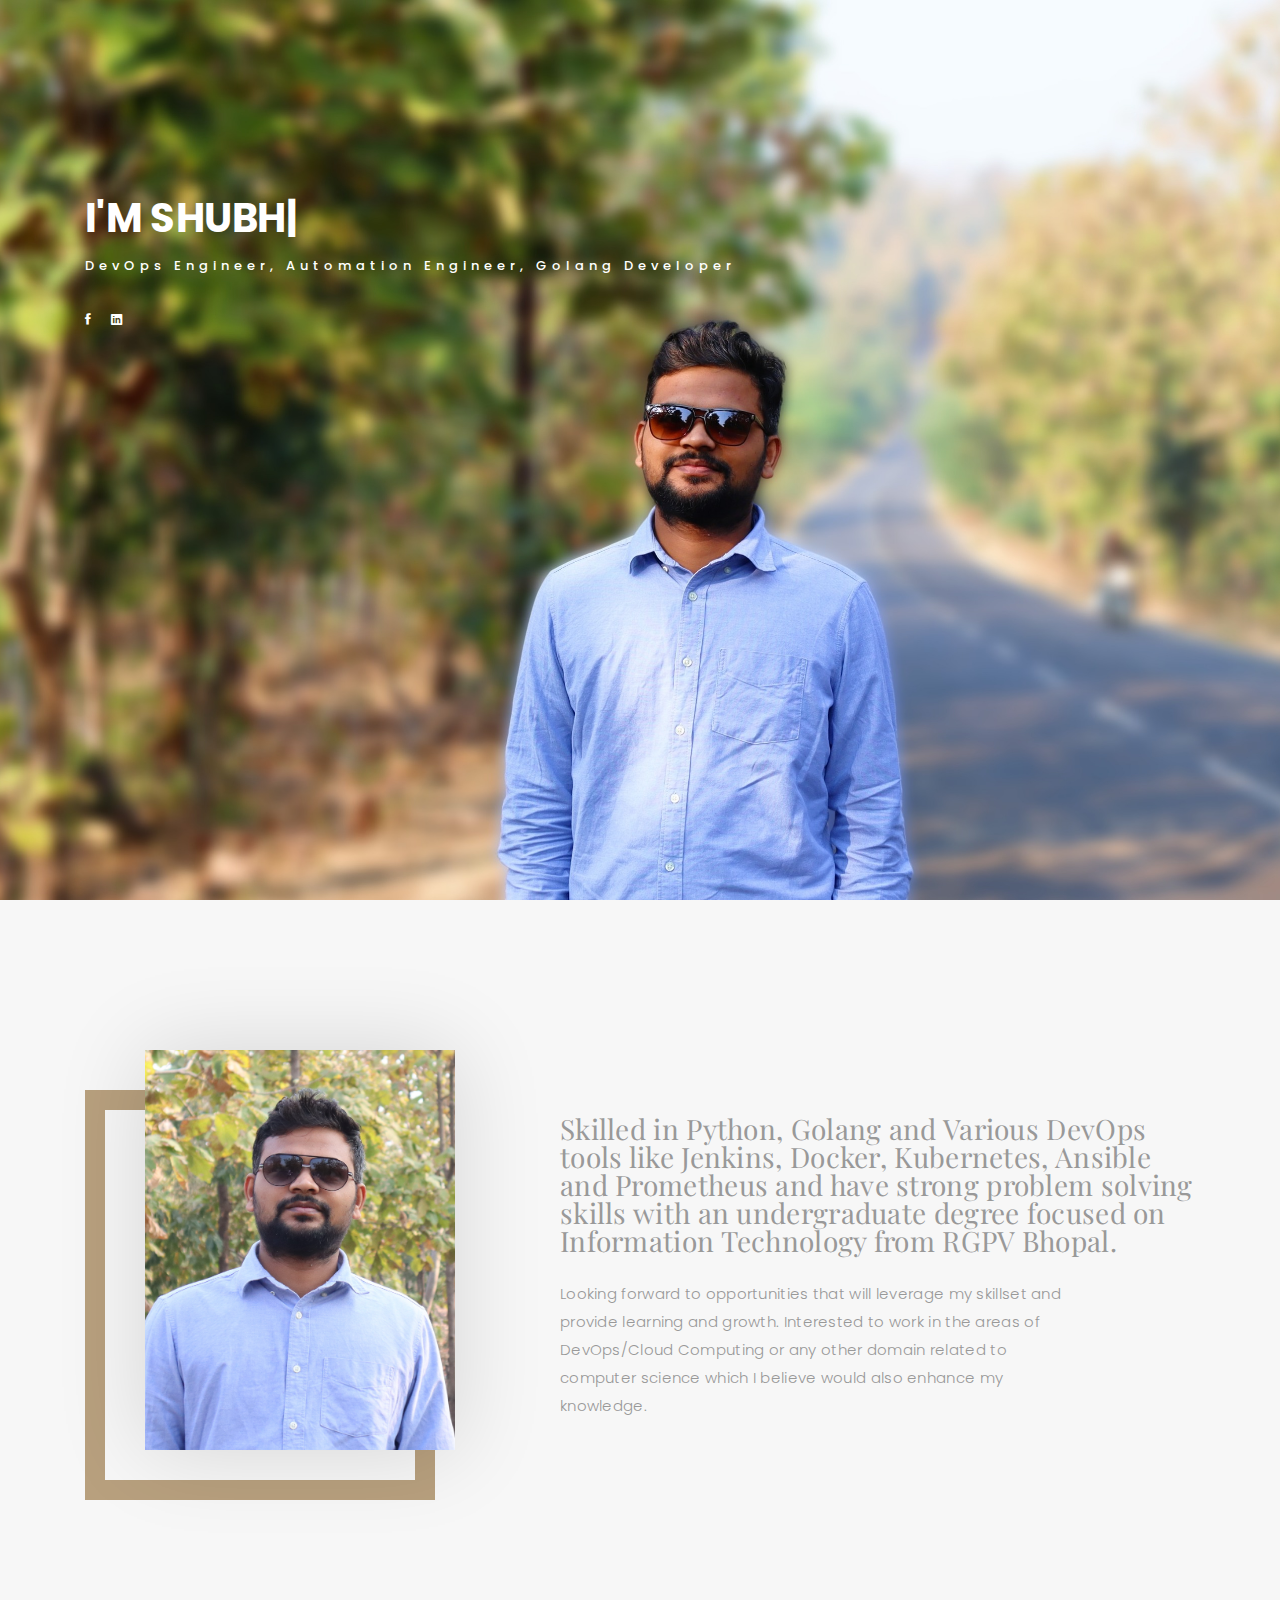
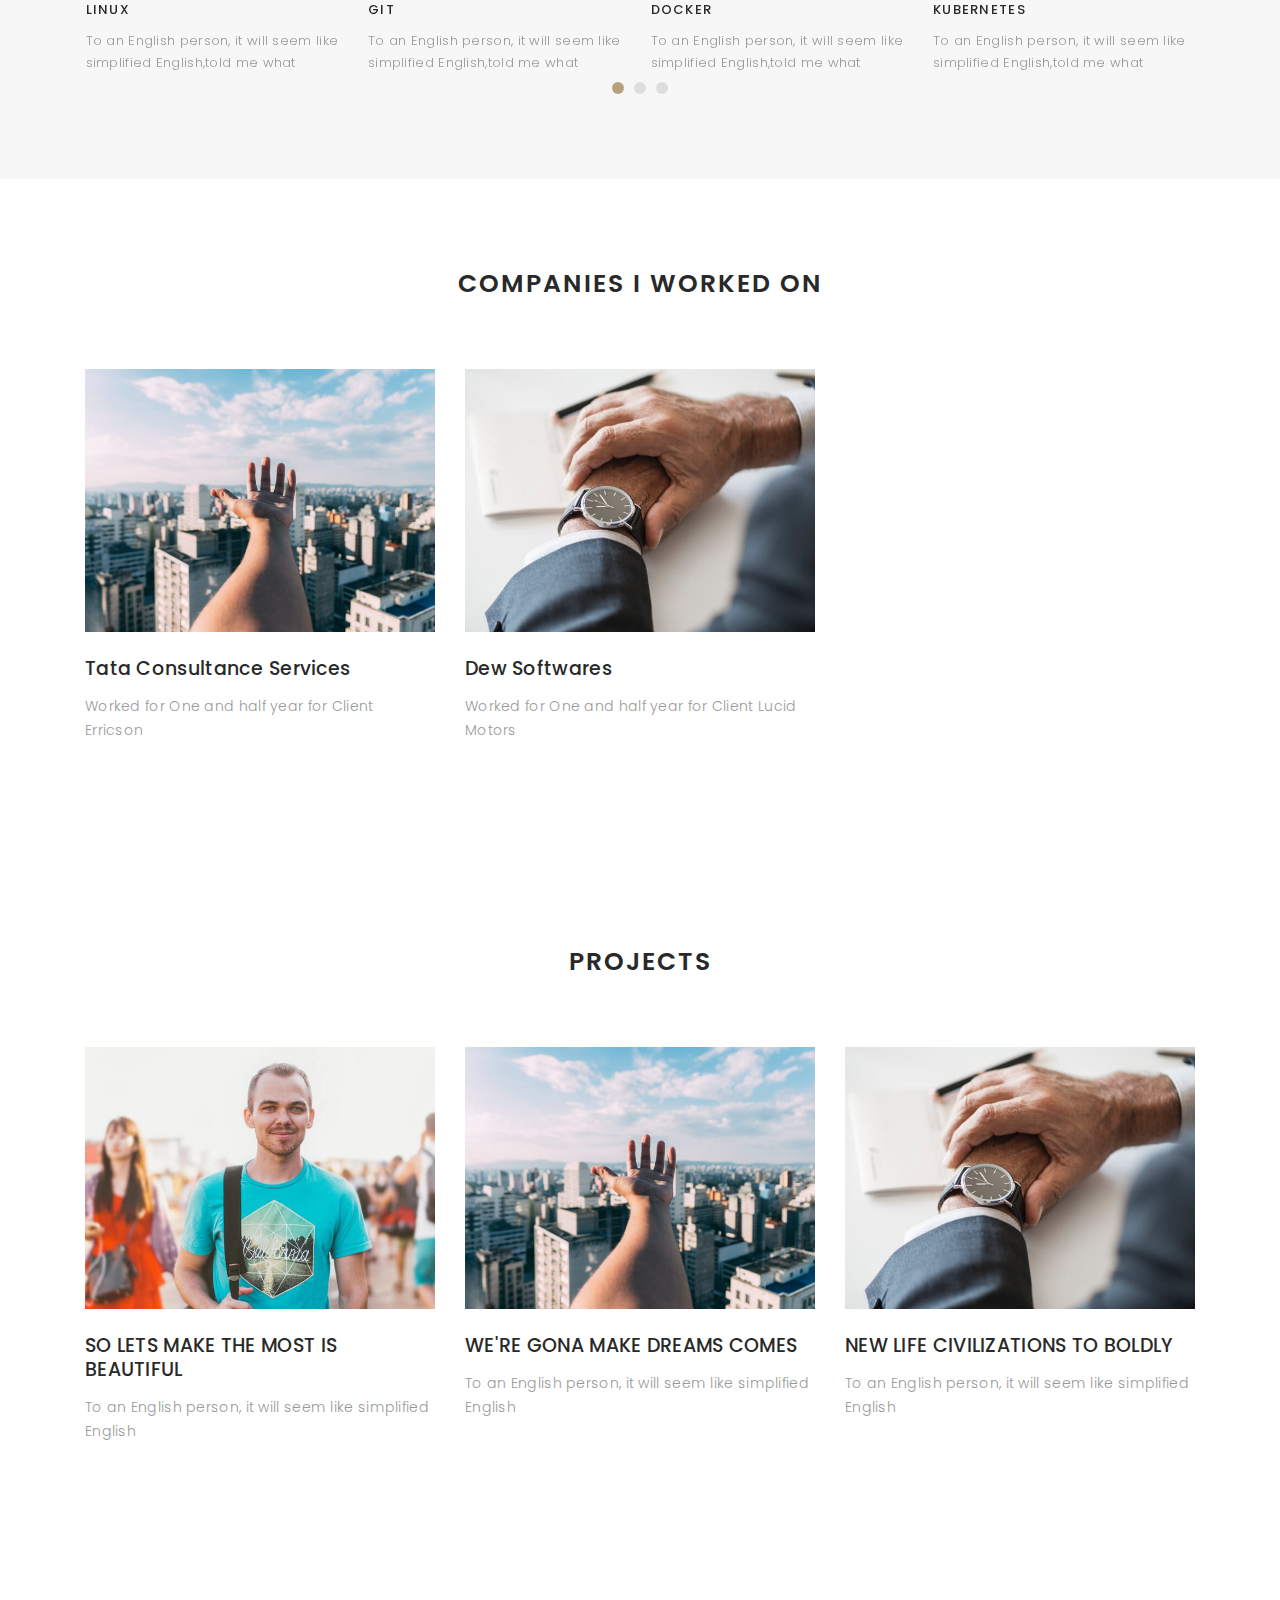
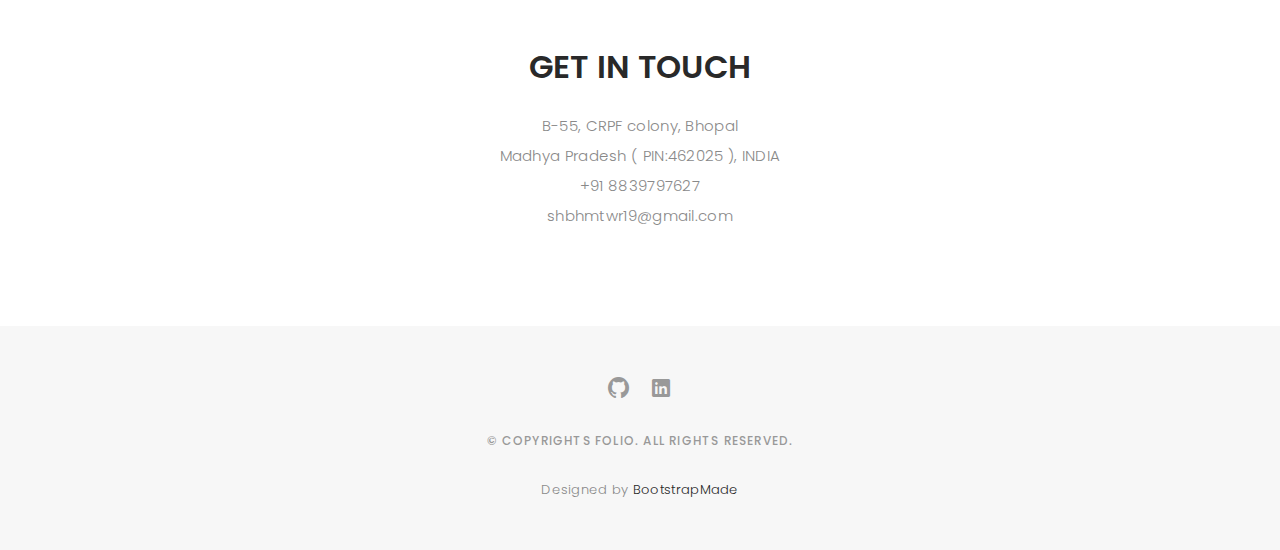
<file: index.html>
<!DOCTYPE html>
<html lang="en">

<head>
  <!-- meta -->
  <meta charset="utf-8">
  <meta content="width=device-width, initial-scale=1.0" name="viewport">

  <title>SHUBHAM KUMAR TIWARI</title>

  <!-- Google Fonts -->
  <link href="https://fonts.googleapis.com/css?family=Poppins:300,300i,400,400i,500,500i,600,600i,700,700i|Playfair+Display:400,400i,700,700i,900,900i" rel="stylesheet">

  <!-- Bootstrap CSS File -->
  <link href="lib/bootstrap/css/bootstrap.min.css" rel="stylesheet">

  <!-- Libraries CSS Files -->
  <link href="lib/ionicons/css/ionicons.min.css" rel="stylesheet">
  <link href="lib/owlcarousel/assets/owl.carousel.min.css" rel="stylesheet">
  <link href="lib/magnific-popup/magnific-popup.css" rel="stylesheet">
  <link href="lib/hover/hover.min.css" rel="stylesheet">

  <!-- Main Stylesheet File -->
  <link href="css/style.css" rel="stylesheet">

  <!-- Responsive css -->
  <link href="css/responsive.css" rel="stylesheet">

  <!-- Favicon -->
  <link rel="shortcut icon" href="images/favicon.png">

</head>

<body>

  <!-- start section navbar -->
  <nav id="main-nav">
    <div class="row">
      <div class="container">

        <div class="logo">
          <a href="index.html"><img src="images/logo.png" alt="logo"></a>
        </div>

        <div class="responsive"><i data-icon="m" class="ion-navicon-round"></i></div>

        <ul class="nav-menu list-unstyled">
          <li><a href="#header" class="smoothScroll">Home</a></li>
          <li><a href="#about" class="smoothScroll">About</a></li>
          <li><a href="#project" class="smoothScroll">Projects</a></li>
          <li><a href="#contact" class="smoothScroll">Contact</a></li>
        </ul>

      </div>
    </div>
  </nav>
  <!-- End section navbar -->


  <!-- start section header -->
  <div id="header" class="home">

    <div class="container">
      <div class="header-content">
        <h1>I'm <span class="typed"></span></h1>
        <p>DevOps Engineer, Automation Engineer, Golang Developer</p>

        <ul class="list-unstyled list-social">
          <li><a href="#"><i class="ion-social-facebook"></i></a></li>
          <li><a href="https://www.linkedin.com/in/shubham-kumar-tiwari-68843a143"><i class="ion-social-linkedin"></i></a></li>
        </ul>
      </div>
    </div>
  </div>
  <!-- End section header -->


  <!-- start section about us -->
  <div id="about" class="paddsection">
    <div class="container">
      <div class="row justify-content-between">

        <div class="col-lg-4 ">
          <div class="div-img-bg">
            <div class="about-img">
              <img src="images/me.jpg" class="img-responsive" alt="me">
            </div>
          </div>
        </div>

        <div class="col-lg-7">
          <div class="about-descr">

            <p class="p-heading">Skilled in Python, Golang and Various DevOps tools like Jenkins, Docker, Kubernetes, Ansible and Prometheus and have strong problem solving skills with an undergraduate degree focused on Information Technology from RGPV Bhopal.</p>
            <p class="separator">Looking forward to opportunities that will leverage my skillset and provide learning and growth. Interested to work in the areas of DevOps/Cloud Computing or any other domain related to computer science which I believe would also enhance my knowledge.</p>

          </div>

        </div>
      </div>
    </div>
  </div>
  <!-- end section about us -->


  <!-- start section skills -->
  <div id="services">
    <div class="container">

        <div class="services-carousel owl-theme">

          <div class="services-block">
            <span>Linux</span>
            <p class="separator">To an English person, it will seem like simplified English,told me what </p>

          </div>

          <div class="services-block">            
            <span>Git</span>
            <p class="separator">To an English person, it will seem like simplified English,told me what </p>

          </div>

          <div class="services-block">
            <span  class="material-symbols-outlined" >Docker</span>
            <p class="separator">To an English person, it will seem like simplified English,told me what </p>

          </div>

          <div class="services-block">          
            <span>Kubernetes</span>
            <p class="separator">To an English person, it will seem like simplified English,told me what </p>

          </div>

          <div class="services-block">            
            <span>Terraform</span>
            <p class="separator">To an English person, it will seem like simplified English,told me what </p>

          </div>

          <div class="services-block">           
            <span>Ansible</span>
            <p class="separator">To an English person, it will seem like simplified English,told me what </p>

          </div>
          
          <div class="services-block">           
            <span>AWS</span>
            <p class="separator">To an English person, it will seem like simplified English,told me what </p>

          </div>
          
          <div class="services-block">            
            <span>Python</span>
            <p class="separator">To an English person, it will seem like simplified English,told me what </p>

          </div>
          
          <div class="services-block">
            <span>Golang</span>
            <p class="separator">To an English person, it will seem like simplified English,told me what </p>

          </div>

        </div>

    </div>

  </div>
  <!-- end section skills -->

  
   <!-- start section Experience -->
  <div id="project" class="text-left paddsection">

    <div class="container">
      <div class="section-title text-center">
        <h2>Companies I worked on</h2>
      </div>
    </div>

    <div class="container">
      <div class="journal-block">
        <div class="row">
          <div class="col-lg-4 col-md-6">
            <div class="journal-info">

              <a href="blog-single.html"><img src="images/blog-post-2.jpg" class="img-responsive" alt="img"></a>

              <div class="journal-txt">

                <h4><a href="#blog-single.html">Tata Consultance Services</a></h4>
                <p class="separator"> Worked for One and half year for Client Erricson </p>

              </div>

            </div>
          </div>

          <div class="col-lg-4 col-md-6">
            <div class="journal-info">

              <a href="blog-single.html"><img src="images/blog-post-3.jpg" class="img-responsive" alt="img"></a>

              <div class="journal-txt">

                <h4><a href="blog-single.html">Dew Softwares</a></h4>
                <p class="separator">Worked for One and half year for Client Lucid Motors </p>

              </div>

            </div>
          </div>
        </div>
      </div>
    </div>

  </div>
  <!-- End section Experience -->
  
  
  <!-- start section projects -->
  <div id="project" class="text-left paddsection">

    <div class="container">
      <div class="section-title text-center">
        <h2>Projects</h2>
      </div>
    </div>

    <div class="container">
      <div class="journal-block">
        <div class="row">

          <div class="col-lg-4 col-md-6">
            <div class="journal-info">

              <a href="blog-single.html"><img src="images/blog-post-1.jpg" class="img-responsive" alt="img"></a>

              <div class="journal-txt">

                <h4><a href="blog-single.html">SO LETS MAKE THE MOST IS BEAUTIFUL</a></h4>
                <p class="separator">To an English person, it will seem like simplified English
                </p>

              </div>

            </div>
          </div>

          <div class="col-lg-4 col-md-6">
            <div class="journal-info">

              <a href="blog-single.html"><img src="images/blog-post-2.jpg" class="img-responsive" alt="img"></a>

              <div class="journal-txt">

                <h4><a href="#blog-single.html">WE'RE GONA MAKE DREAMS COMES</a></h4>
                <p class="separator">To an English person, it will seem like simplified English
                </p>

              </div>

            </div>
          </div>

          <div class="col-lg-4 col-md-6">
            <div class="journal-info">

              <a href="blog-single.html"><img src="images/blog-post-3.jpg" class="img-responsive" alt="img"></a>

              <div class="journal-txt">

                <h4><a href="blog-single.html">NEW LIFE CIVILIZATIONS TO BOLDLY</a></h4>
                <p class="separator">To an English person, it will seem like simplified English
                </p>

              </div>

            </div>
          </div>

        </div>
      </div>
    </div>

  </div>
  <!-- End section project -->


  <!-- start sectoion contact -->
  <div id="contact" class="paddsection">
    <div class="container text-center">
      <div class="contact-block1">

            <div class="contact-contact">

              <h2 class="mb-30">GET IN TOUCH</h2>

              <ul class="contact-details">
                <li><span>B-55, CRPF colony, Bhopal</span></li>
                <li><span>Madhya Pradesh ( PIN:462025 ), INDIA</span></li>
                <li><span>+91 8839797627</span></li>
                <li><span>shbhmtwr19@gmail.com</span></li>
              </ul>

            </div>
        </div>
    </div>
  </div>
  <!-- start sectoion contact -->


  <!-- start section footer -->
  <div id="footer" class="text-center">
    <div class="container">
      <div class="socials-media text-center">

        <ul class="list-unstyled">
          <li><a href="https://github.com/shubham103"><i class="ion-social-github"></i></a></li>
          <li><a href="https://www.linkedin.com/in/shubham-kumar-tiwari-68843a143"><i class="ion-social-linkedin"></i></a></li>
        </ul>

      </div>

      <p>&copy; Copyrights Folio. All rights reserved.</p>

      <div class="credits">
        <!--
          All the links in the footer should remain intact.
          You can delete the links only if you purchased the pro version.
          Licensing information: https://bootstrapmade.com/license/
          Purchase the pro version with working PHP/AJAX contact form: https://bootstrapmade.com/buy/?theme=Folio
        -->
        Designed by <a href="https://bootstrapmade.com/">BootstrapMade</a>
      </div>

    </div>
  </div>
  <!-- End section footer -->

  <!-- JavaScript Libraries -->
  <script src="lib/jquery/jquery.min.js"></script>
  <script src="lib/jquery/jquery-migrate.min.js"></script>
  <script src="lib/bootstrap/js/bootstrap.bundle.min.js"></script>
  <script src="lib/typed/typed.js"></script>
  <script src="lib/owlcarousel/owl.carousel.min.js"></script>
  <script src="lib/magnific-popup/magnific-popup.min.js"></script>
  <script src="lib/isotope/isotope.pkgd.min.js"></script>

  <!-- Contact Form JavaScript File -->
  <script src="contactform/contactform.js"></script>

  <!-- Template Main Javascript File -->
  <script src="js/main.js"></script>

</body>

</html>
</file>
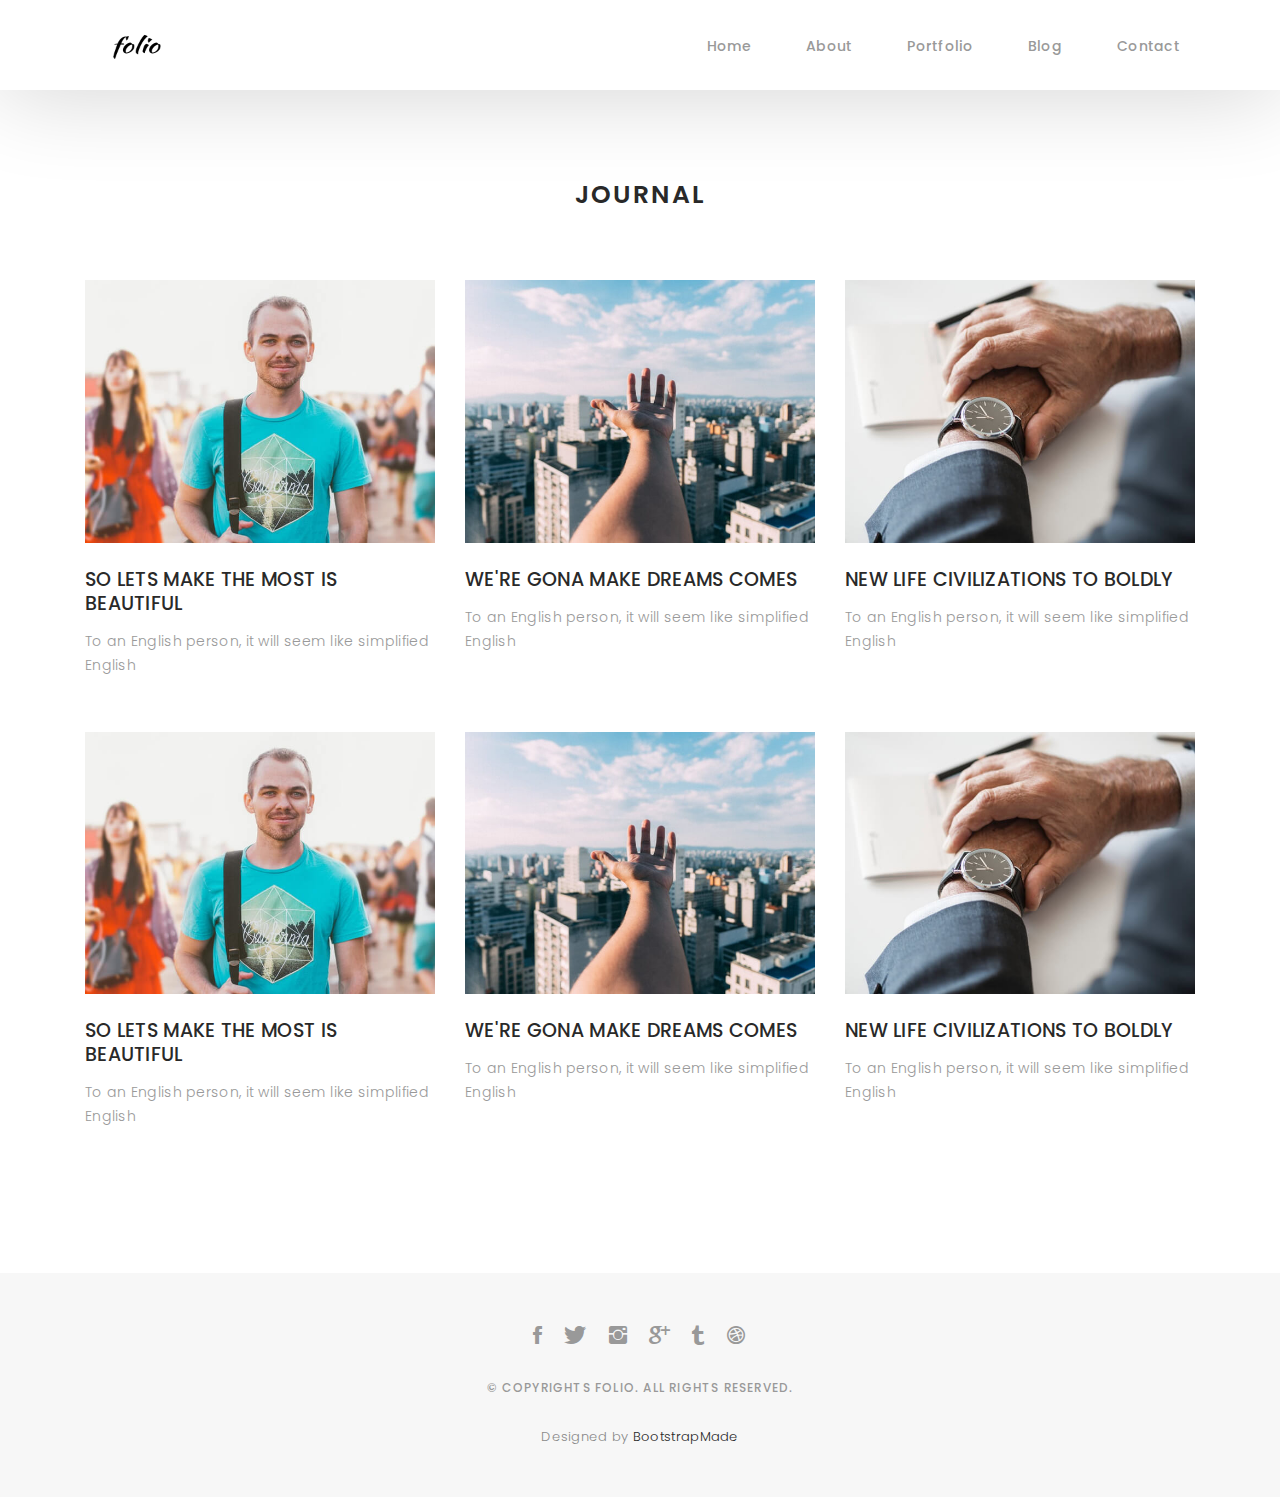
<file: blog-grid.html>
<!DOCTYPE html>
<html lang="en">

<head>
  <!-- meta -->
  <meta charset="utf-8">
  <meta content="width=device-width, initial-scale=1.0" name="viewport">

  <title>Folio - Blog Grid</title>
  <meta content="" name="keywords">
  <meta content="" name="description">

  <!-- Google Fonts -->
  <link href="https://fonts.googleapis.com/css?family=Poppins:300,300i,400,400i,500,500i,600,600i,700,700i|Playfair+Display:400,400i,700,700i,900,900i" rel="stylesheet">

  <!-- Bootstrap CSS File -->
  <link href="lib/bootstrap/css/bootstrap.min.css" rel="stylesheet">

  <!-- Libraries CSS Files -->
  <link href="lib/ionicons/css/ionicons.min.css" rel="stylesheet">
  <link href="lib/owlcarousel/assets/owl.carousel.min.css" rel="stylesheet">
  <link href="lib/magnific-popup/magnific-popup.css" rel="stylesheet">
  <link href="lib/hover/hover.min.css" rel="stylesheet">

  <!-- Blog Stylesheet File -->
  <link href="css/blog.css" rel="stylesheet">

  <!-- Main Stylesheet File -->
  <link href="css/style.css" rel="stylesheet">

  <!-- Responsive css -->
  <link href="css/responsive.css" rel="stylesheet">

  <!-- Favicon -->
  <link rel="shortcut icon" href="images/favicon.png">

  <!-- =======================================================
    Theme Name: Folio
    Theme URL: https://bootstrapmade.com/folio-bootstrap-portfolio-template/
    Author: BootstrapMade.com
    Author URL: https://bootstrapmade.com
  ======================================================= -->
</head>

<body>

  <!-- start section navbar -->
  <nav id="main-nav-subpage" class="subpage-nav">
    <div class="row">
      <div class="container">

        <div class="logo">
          <a href="index.html"><img src="images/logo.png" alt="logo"></a>
        </div>

        <div class="responsive"><i data-icon="m" class="ion-navicon-round"></i></div>

        <ul class="nav-menu list-unstyled">
          <li><a href="#homee" class="smoothScroll">Home</a></li>
          <li><a href="#about" class="smoothScroll">About</a></li>
          <li><a href="#portfolio" class="smoothScroll">Portfolio</a></li>
          <li><a href="#blog" class="smoothScroll">Blog</a></li>
          <li><a href="#contact" class="smoothScroll">Contact</a></li>
        </ul>

      </div>
    </div>
  </nav>
  <!-- End section navbar -->

  <!-- start section journal -->
  <div id="journal-blog" class="text-left  paddsections">

    <div class="container">
      <div class="section-title text-center">
        <h2>journal</h2>
      </div>
    </div>

    <div class="container">
      <div class="journal-block">
        <div class="row">

          <div class="col-lg-4 col-md-6">
            <div class="journal-info mb-30">

              <a href="blog-single.html"><img src="images/blog-post-1.jpg" class="img-responsive" alt="img"></a>

              <div class="journal-txt">

                <h4><a href="blog-single.html">SO LETS MAKE THE MOST IS BEAUTIFUL</a></h4>
                <p class="separator">To an English person, it will seem like simplified English
                </p>

              </div>

            </div>
          </div>

          <div class="col-lg-4 col-md-6">
            <div class="journal-info mb-30">

              <a href="blog-single.html"><img src="images/blog-post-2.jpg" class="img-responsive" alt="img"></a>

              <div class="journal-txt">

                <h4><a href="blog-single.html">WE'RE GONA MAKE DREAMS COMES</a></h4>
                <p class="separator">To an English person, it will seem like simplified English
                </p>

              </div>

            </div>
          </div>

          <div class="col-lg-4 col-md-6">
            <div class="journal-info mb-30">

              <a href="blog-single.html"><img src="images/blog-post-3.jpg" class="img-responsive" alt="img"></a>

              <div class="journal-txt">

                <h4><a href="blog-single.html">NEW LIFE CIVILIZATIONS TO BOLDLY</a></h4>
                <p class="separator">To an English person, it will seem like simplified English
                </p>

              </div>

            </div>
          </div>

          <div class="col-lg-4 col-md-6">
            <div class="journal-info mb-30">

              <a href="blog-single.html"><img src="images/blog-post-1.jpg" class="img-responsive" alt="img"></a>

              <div class="journal-txt">

                <h4><a href="blog-single.html">SO LETS MAKE THE MOST IS BEAUTIFUL</a></h4>
                <p class="separator">To an English person, it will seem like simplified English
                </p>

              </div>

            </div>
          </div>

          <div class="col-lg-4 col-md-6">
            <div class="journal-info mb-30">

              <a href="blog-single.html"><img src="images/blog-post-2.jpg" class="img-responsive" alt="img"></a>

              <div class="journal-txt">

                <h4><a href="blog-single.html">WE'RE GONA MAKE DREAMS COMES</a></h4>
                <p class="separator">To an English person, it will seem like simplified English
                </p>

              </div>

            </div>
          </div>

          <div class="col-lg-4 col-md-6">
            <div class="journal-info mb-30">

              <a href="blog-single.html"><img src="images/blog-post-3.jpg" class="img-responsive" alt="img"></a>

              <div class="journal-txt">

                <h4><a href="blog-single.html">NEW LIFE CIVILIZATIONS TO BOLDLY</a></h4>
                <p class="separator">To an English person, it will seem like simplified English
                </p>

              </div>

            </div>
          </div>

        </div>
      </div>
    </div>
  </div>
  <!-- End section journal -->


  <!-- start section footer -->
  <div id="footer" class="text-center">
    <div class="container">
      <div class="socials-media text-center">

        <ul class="list-unstyled">
          <li><a href="#"><i class="ion-social-facebook"></i></a></li>
          <li><a href="#"><i class="ion-social-twitter"></i></a></li>
          <li><a href="#"><i class="ion-social-instagram"></i></a></li>
          <li><a href="#"><i class="ion-social-googleplus"></i></a></li>
          <li><a href="#"><i class="ion-social-tumblr"></i></a></li>
          <li><a href="#"><i class="ion-social-dribbble"></i></a></li>
        </ul>

      </div>

      <p>&copy; Copyrights Folio. All rights reserved.</p>

      <div class="credits">
        <!--
          All the links in the footer should remain intact.
          You can delete the links only if you purchased the pro version.
          Licensing information: https://bootstrapmade.com/license/
          Purchase the pro version with working PHP/AJAX contact form: https://bootstrapmade.com/buy/?theme=Folio
        -->
        Designed by <a href="https://bootstrapmade.com/">BootstrapMade</a>
      </div>

    </div>
  </div>
  <!-- End section footer -->

  <!-- JavaScript Libraries -->
  <script src="lib/jquery/jquery.min.js"></script>
  <script src="lib/jquery/jquery-migrate.min.js"></script>
  <script src="lib/bootstrap/js/bootstrap.bundle.min.js"></script>
  <script src="lib/typed/typed.js"></script>
  <script src="lib/owlcarousel/owl.carousel.min.js"></script>
  <script src="lib/magnific-popup/magnific-popup.min.js"></script>
  <script src="lib/isotope/isotope.pkgd.min.js"></script>

  <!-- Contact Form JavaScript File -->
  <script src="contactform/contactform.js"></script>

  <!-- Template Main Javascript File -->
  <script src="js/main.js"></script>

</body>

</html>
</file>
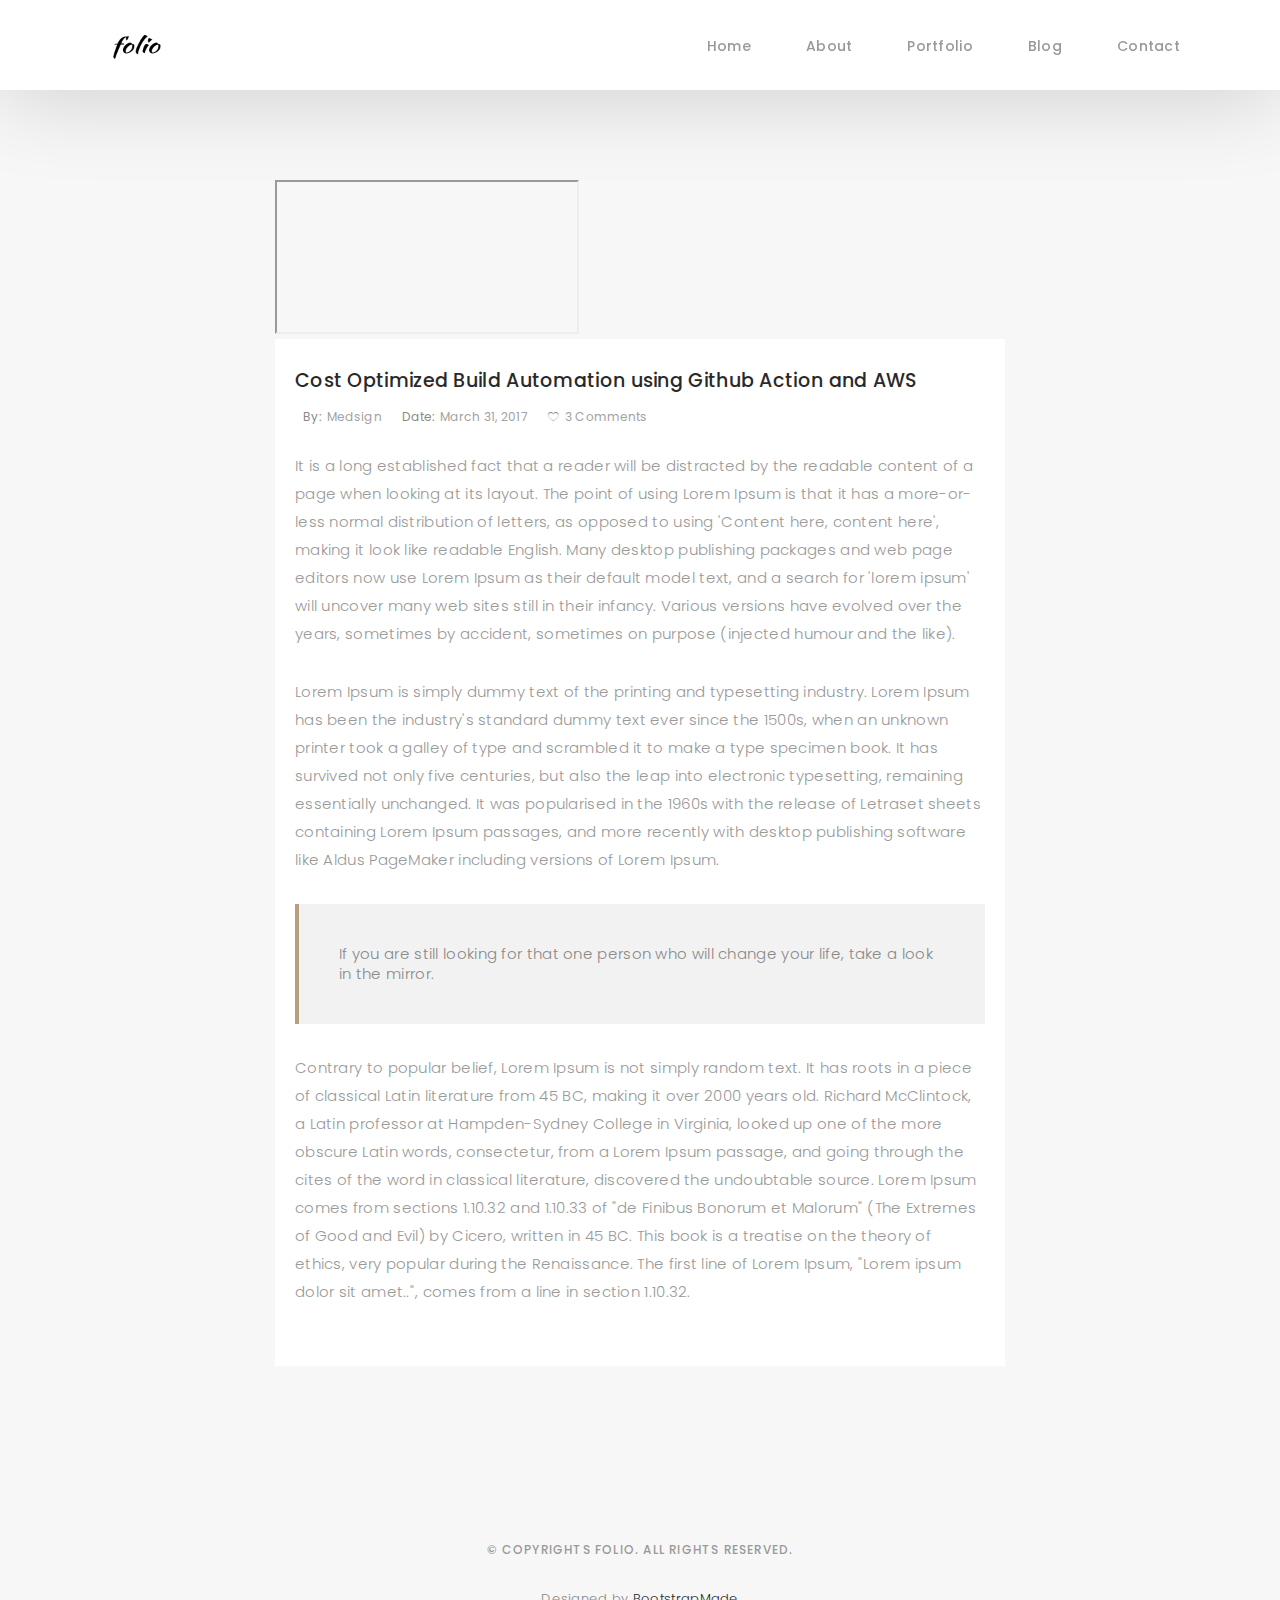
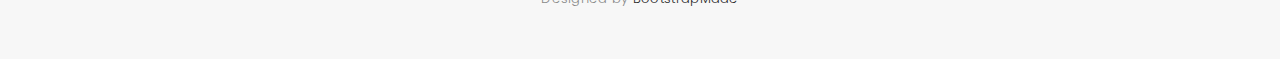
<file: blog-single.html>
<!DOCTYPE html>
<html lang="en">

<head>
  <!-- meta -->
  <meta charset="utf-8">
  <meta content="width=device-width, initial-scale=1.0" name="viewport">

  <title>BIULD_AUTOMATION</title>
  <meta content="" name="keywords">
  <meta content="" name="description">

  <!-- Google Fonts -->
  <link href="https://fonts.googleapis.com/css?family=Poppins:300,300i,400,400i,500,500i,600,600i,700,700i|Playfair+Display:400,400i,700,700i,900,900i" rel="stylesheet">

  <!-- Bootstrap CSS File -->
  <link href="lib/bootstrap/css/bootstrap.min.css" rel="stylesheet">

  <!-- Libraries CSS Files -->
  <link href="lib/ionicons/css/ionicons.min.css" rel="stylesheet">
  <link href="lib/owlcarousel/assets/owl.carousel.min.css" rel="stylesheet">
  <link href="lib/magnific-popup/magnific-popup.css" rel="stylesheet">
  <link href="lib/hover/hover.min.css" rel="stylesheet">

  <!-- Blog Stylesheet File -->
  <link href="css/blog.css" rel="stylesheet">

  <!-- Main Stylesheet File -->
  <link href="css/style.css" rel="stylesheet">

  <!-- Responsive css -->
  <link href="css/responsive.css" rel="stylesheet">

  <!-- Favicon -->
  <link rel="shortcut icon" href="images/favicon.png">

  <!-- =======================================================
    Theme Name: Folio
    Theme URL: https://bootstrapmade.com/folio-bootstrap-portfolio-template/
    Author: BootstrapMade.com
    Author URL: https://bootstrapmade.com
  ======================================================= -->
</head>

<body>

  <!-- start section navbar -->
  <nav id="main-nav-subpage" class="subpage-nav">
    <div class="row">
      <div class="container">

        <div class="logo">
          <a href="index.html"><img src="images/logo.png" alt="logo"></a>
        </div>

        <div class="responsive"><i data-icon="m" class="ion-navicon-round"></i></div>

        <ul class="nav-menu list-unstyled">
          <li><a href="index.html" class="smoothScroll">Home</a></li>
          <li><a href="index.html" class="smoothScroll">About</a></li>
          <li><a href="index.html" class="smoothScroll">Portfolio</a></li>
          <li><a href="index.html" class="smoothScroll">Blog</a></li>
          <li><a href="index.html" class="smoothScroll">Contact</a></li>
        </ul>
      </div>
    </div>
  </nav>
  <!-- End section navbar -->
  <!-- start section main content -->
  <div class="main-content paddsection">
    <div class="container">
      <div class="row justify-content-center">
        <div class="col-md-8 col-md-offset-2">
          <div class="row">
            <div class="container-main single-main">
              <div class="col-md-12">
                <div class="block-main mb-30">
                  <iframe class="img-responsive" src="https://www.youtube.com/embed/tgbNymZ7vqY?controls=0"> </iframe>
                  <div class="content-main single-post padDiv">
                    <div class="journal-txt">
                      <h4><a href="#">Cost Optimized Build Automation using Github Action and AWS</a></h4>
                    </div>
                    <div class="post-meta">
                      <ul class="list-unstyled mb-0">
                        <li class="author">by:<a href="#">medsign</a></li>
                        <li class="date">date:<a href="#">March 31, 2017</a></li>
                        <li class="commont"><i class="ion-ios-heart-outline"></i><a href="#">3 Comments</a></li>
                      </ul>
                    </div>
                    <p class="mb-30">It is a long established fact that a reader will be distracted by the readable content of a page when looking at its layout. The point of using Lorem Ipsum is that it has a more-or-less normal distribution of letters, as opposed to
                      using 'Content here, content here', making it look like readable English. Many desktop publishing packages and web page editors now use Lorem Ipsum as their default model text, and a search for 'lorem ipsum' will uncover many web
                      sites still in their infancy. Various versions have evolved over the years, sometimes by accident, sometimes on purpose (injected humour and the like).</p>
                    <p class="mb-30">Lorem Ipsum is simply dummy text of the printing and typesetting industry. Lorem Ipsum has been the industry's standard dummy text ever since the 1500s, when an unknown printer took a galley of type and scrambled it to make a type
                      specimen book. It has survived not only five centuries, but also the leap into electronic typesetting, remaining essentially unchanged. It was popularised in the 1960s with the release of Letraset sheets containing Lorem Ipsum passages,
                      and more recently with desktop publishing software like Aldus PageMaker including versions of Lorem Ipsum.</p>
                    <blockquote>If you are still looking for that one person who will change your life, take a look in the mirror.</blockquote>
                    <p class="mb-30">Contrary to popular belief, Lorem Ipsum is not simply random text. It has roots in a piece of classical Latin literature from 45 BC, making it over 2000 years old. Richard McClintock, a Latin professor at Hampden-Sydney College in
                      Virginia, looked up one of the more obscure Latin words, consectetur, from a Lorem Ipsum passage, and going through the cites of the word in classical literature, discovered the undoubtable source. Lorem Ipsum comes from sections
                      1.10.32 and 1.10.33 of "de Finibus Bonorum et Malorum" (The Extremes of Good and Evil) by Cicero, written in 45 BC. This book is a treatise on the theory of ethics, very popular during the Renaissance. The first line of Lorem Ipsum,
                      "Lorem ipsum dolor sit amet..", comes from a line in section 1.10.32.</p>
                  </div>
                </div>
              </div>
            </div>
          </div>
        </div>
      </div>
    </div>
  </div>
  <!--  </div> -->
  <!-- start section main content -->

  <!-- start section footer -->
  <div id="footer" class="text-center">
    <div class="container">
      <p>&copy; Copyrights Folio. All rights reserved.</p>

      <div class="credits">
        <!--
          All the links in the footer should remain intact.
          You can delete the links only if you purchased the pro version.
          Licensing information: https://bootstrapmade.com/license/
          Purchase the pro version with working PHP/AJAX contact form: https://bootstrapmade.com/buy/?theme=Folio
        -->
        Designed by <a href="https://bootstrapmade.com/">BootstrapMade</a>
      </div>

    </div>
  </div>
  <!-- End section footer -->

  <!-- JavaScript Libraries -->
  <script src="lib/jquery/jquery.min.js"></script>
  <script src="lib/jquery/jquery-migrate.min.js"></script>
  <script src="lib/bootstrap/js/bootstrap.bundle.min.js"></script>
  <script src="lib/typed/typed.js"></script>
  <script src="lib/owlcarousel/owl.carousel.min.js"></script>
  <script src="lib/magnific-popup/magnific-popup.min.js"></script>
  <script src="lib/isotope/isotope.pkgd.min.js"></script>

  <!-- Contact Form JavaScript File -->
  <script src="contactform/contactform.js"></script>

  <!-- Template Main Javascript File -->
  <script src="js/main.js"></script>

</body>

</html>
</file>
<file: css/responsive.css>
/** Width between 1200x to 0
 *  ~~~~~~~~~~~~~~~~~~~~~~~~~~~~~~~~~~~~
 */

@media (min-width: 1200px) {

}

/** Width between 992px to 1199px
 *  ~~~~~~~~~~~~~~~~~~~~~~~~~~~~~~~~~~~~
 */

@media (min-width: 992px) and (max-width: 1199px) {
  
}

/** Width between 768px to 991px
 *  ~~~~~~~~~~~~~~~~~~~~~~~~~~~~~~~~~~~~
 */

@media (min-width: 768px) and (max-width: 991px) {
  /* Navbar */
  nav {
    padding: 10px 15px;
  }
  .nav-menu {
    margin-top: 40px;
    display: none;
    float: none;
    width: 100%;
  }
  .nav-menu li {
    float: none;
    width: 100%;
    text-align: center;
    border-top: 1px solid #f7f7f7;
    line-height: 45px;
    margin-left: 0;
    padding-top: 10px;
    padding-bottom: 10px;
  }
  .responsive {
    float: right;
    padding-top: 15px;
    display: block;
  }
  /* About */
  .head-info .header-content .cmaster h1 {
    font-size: 32px;
  }
  #about .div-img-bg {
    padding: 0;
  }
  #about .div-img-bg .about-img img {
    margin-top: 0%;
    margin-left: calc(0% - 0px);
  }
  #about .about-descr .p-heading {
    font-size: 20px;
  }
  #about .about-descr .separator {
    max-width: 100%;
    margin-bottom: 0;
  }
  /* portfolio */
  #portfolio .portfolio-list .nav li {
    float: none;
    margin: 20px;
    display: inline-block;
  }
  /* journal */
  #journal .journal-block .journal-info {
    margin-bottom: 30px;
  }
  /* Contact */
  .contact-contact {
    margin-bottom: 30px;
  }
  /* Footer */
  #footer .socials-media ul li {
    margin-right: 0;
    margin-left: 0;
    float: none;
    display: inline-block;
  }
}

/** Width between 767px to 0
 *  ~~~~~~~~~~~~~~~~~~~~~~~~~~~~~~~~~~~~
 */

@media (max-width: 767px) {
  /* Navbar */
  nav {
    padding: 20px 15px;
  }
  .nav-menu {
    margin-top: 40px;
    display: none;
    float: none;
    width: 100%;
  }
  .nav-menu li {
    float: none;
    width: 100%;
    text-align: center;
    border-top: 1px solid #f7f7f7;
    line-height: 45px;
    margin-left: 0;
    padding-top: 10px;
    padding-bottom: 10px;
  }
  .responsive {
    float: right;
    padding-top: 15px;
    display: block;
  }
  /* About */
  .head-info .header-content h1 {
    font-size: 32px;
  }
  #about .div-img-bg {
    padding: 0;
  }
  #about .div-img-bg .about-img img {
    margin-top: 0%;
    margin-left: calc(0% - 0px);
  }
  #about .about-descr .p-heading {
    font-size: 20px;
  }
  #about .about-descr .separator {
    max-width: 100%;
    margin-bottom: 0;
  }
  /* portfolio */
  #portfolio .portfolio-list .nav li {
    float: none;
    margin: 20px;
    display: inline-block;
  }
  /* journal */
  #journal .journal-block .journal-info {
    margin-bottom: 30px;
  }
  /* Contact */
  .contact-contact {
    margin-bottom: 30px;
  }
  /* Footer */
  #footer .socials-media ul li {
    margin-right: 0;
    margin-left: 0;
    float: none;
    display: inline-block;
  }
}

/** Width between 600px to 0
 *  ~~~~~~~~~~~~~~~~~~~~~~~~~~~~~~~~~~~~
 */

@media (max-width: 600px) {
  /* Navbar */
  nav {
    padding: 20px 15px;
  }
  .nav-menu {
    margin-top: 40px;
    display: none;
    float: none;
    width: 100%;
  }
  .nav-menu li {
    float: none;
    width: 100%;
    text-align: center;
    border-top: 1px solid #f7f7f7;
    line-height: 45px;
    margin-left: 0;
    padding-top: 10px;
    padding-bottom: 10px;
  }
  .responsive {
    float: right;
    padding-top: 15px;
    display: block;
  }
  /* About */
  .head-info .header-content h1 {
    font-size: 32px;
  }
  #about .div-img-bg {
    padding: 0;
  }
  #about .div-img-bg .about-img img {
    margin-top: 0%;
    margin-left: calc(0% - 0px);
  }
  #about .about-descr .p-heading {
    font-size: 20px;
  }
  #about .about-descr .separator {
    max-width: 100%;
    margin-bottom: 0;
  }
  /* portfolio */
  #portfolio .portfolio-list .nav li {
    float: none;
    margin: 10px;
    display: inline-block;
  }
  /* journal */
  #journal .journal-block .journal-info {
    margin-bottom: 30px;
  }
  /* Contact */
  .contact-contact {
    margin-bottom: 30px;
  }
  /* Footer */
  #footer .socials-media ul li {
    margin-right: 0;
    margin-left: 0;
    float: none;
    display: inline-block;
  }
}

/** Width between 480px to 0
 *  ~~~~~~~~~~~~~~~~~~~~~~~~~~~~~~~~~~~~
 */

@media (max-width: 480px) {
  /* Navbar */
  nav {
    padding: 20px 15px;
  }
  .nav-menu {
    margin-top: 40px;
    display: none;
    float: none;
    width: 100%;
  }
  .nav-menu li {
    float: none;
    width: 100%;
    text-align: center;
    border-top: 1px solid #f7f7f7;
    line-height: 45px;
    margin-left: 0;
    padding-top: 10px;
    padding-bottom: 10px;
  }
  .responsive {
    float: right;
    padding-top: 15px;
    display: block;
  }
  /* About */
  .head-info .header-content h1 {
    font-size: 32px;
  }
  #about .div-img-bg {
    padding: 0;
  }
  #about .div-img-bg .about-img img {
    margin-top: 0%;
    margin-left: calc(0% - 0px);
  }
  #about .about-descr .p-heading {
    font-size: 20px;
  }
  #about .about-descr .separator {
    max-width: 100%;
    margin-bottom: 0;
  }
  /* portfolio */
  #portfolio .portfolio-list .nav li {
    float: none;
    margin: 20px;
  }
  /* journal */
  #journal .journal-block .journal-info {
    margin-bottom: 30px;
  }
  /* Contact */
  .contact-contact {
    margin-bottom: 30px;
  }
  /* Footer */
  #footer .socials-media ul li {
    margin-right: 0;
    margin-left: 0;
    float: none;
    display: inline-block;
  }
}

/** Width between 320px to 0
 *  ~~~~~~~~~~~~~~~~~~~~~~~~~~~~~~~~~~~~
 */

@media (max-width: 320px) {
  /* Navbar */
  nav {
    padding: 20px 15px;
  }
  .nav-menu {
    margin-top: 40px;
    display: none;
    float: none;
    width: 100%;
  }
  .nav-menu li {
    float: none;
    width: 100%;
    text-align: center;
    border-top: 1px solid #f7f7f7;
    line-height: 45px;
    margin-left: 0;
    padding-top: 10px;
    padding-bottom: 10px;
  }
  .responsive {
    float: right;
    padding-top: 15px;
    display: block;
  }
  /* About */
  .head-info .header-content h1 {
    font-size: 32px;
  }
  #about .div-img-bg {
    padding: 0;
  }
  #about .div-img-bg .about-img img {
    margin-top: 0%;
    margin-left: calc(0% - 0px);
  }
  #about .about-descr .p-heading {
    font-size: 20px;
  }
  #about .about-descr .separator {
    max-width: 100%;
    margin-bottom: 0;
  }
  /* portfolio */
  #portfolio .portfolio-list .nav li {
    float: none;
    margin: 20px;
  }
  /* journal */
  #journal .journal-block .journal-info {
    margin-bottom: 30px;
  }
  /* Contact */
  .contact-contact {
    margin-bottom: 30px;
  }
  /* Footer */
  #footer .socials-media ul li {
    margin-right: 0;
    margin-left: 0;
    float: none;
    display: inline-block;
  }
  /* Single page */
  .entry-comments-body span {
    display: inline-block;
    margin-right: 0;
  }
}
</file>
<file: css/blog.css>
/*-----------------------------------------------------------------------------------*/

/*  -  Navbar fixd page
/*-----------------------------------------------------------------------------------*/

.subpage-nav {
  display: block !important;
  position: relative;
}

/*-----------------------------------------------------------------------------------*/

/*  /* Single page */

/*-----------------------------------------------------------------------------------*/

/* main content */

.main-content {
  background: #f7f7f7;
}

.main-content .container-main {
  display: inline-block;
  width: 100%;
}

.main-content .container-main .block-main {
  margin-bottom: 30px;
  overflow: hidden;
}

.container-main .block-main .content-main {
  background: #fff none repeat scroll 0 0;
  display: inline-block;
  width: 100%;
}

.journal-txt h4 a {
  display: block;
  font-size: 19px;
  line-height: 24px;
  margin: 0 0 13px 0;
  font-weight: 500;
  color: #292929;
  -moz-transition: all 0.5s ease-in-out 0s;
  -ms-transition: all 0.5s ease-in-out 0s;
  -o-transition: all 0.5s ease-in-out 0s;
  -webkit-transition: all 0.5s ease-in-out 0s;
  transition: all 0.5s ease-in-out 0s;
}

.journal-txt h4 a:hover {
  color: #b8a07e;
  -moz-transition: all 0.5s ease-in-out 0s;
  -ms-transition: all 0.5s ease-in-out 0s;
  -o-transition: all 0.5s ease-in-out 0s;
  -webkit-transition: all 0.5s ease-in-out 0s;
  transition: all 0.5s ease-in-out 0s;
}

.post-meta ul li {
  font-size: 12px;
  font-weight: normal;
  margin-left: 8px;
  margin-right: 8px;
  text-transform: capitalize;
  display: inline-block;
  float: none;
}

.content-main .post-meta a {
  color: #a2a2a2;
  margin-left: 5px;
}

/* Commonts */

.comments {
  background: #fff;
}

.entry-comments h6 {
  margin-right: 10px;
  font-size: 13px;
  letter-spacing: 0.1em;
  font-weight: 500;
}

.entry-comments-item {
  margin-top: 40px;
  padding-bottom: 40px;
  border-bottom: 1px solid #f2f2f2;
}

.entry-comments-avatar {
  position: absolute;
  display: block;
  border-radius: 50%;
  width: 60px;
  height: 60px;
}

.entry-comments-body {
  padding-left: 86px;
}

.entry-comments-author {
  margin-right: 10px;
  font-size: 13px;
  color: #292929;
  letter-spacing: 0.1em;
  font-weight: 500;
}

.rep {
  font-size: 13px;
  color: #292929;
  letter-spacing: 0.1em;
  font-weight: 500;
  text-transform: capitalize;
}

.entry-comments span a {
  font-size: 13px;
  color: #999;
}

.entry-comments-reply {
  padding-left: 10%;
}

/* Commonts form */

.cmt {
  background: #fff;
}

blockquote {
  padding: 40px;
  background-color: #f2f2f2;
  margin: 30px 0;
  border: none;
  border-left: 4px solid #b8a07e;
}
</file>
<file: css/style.css>
/*
  Theme Name: Folio
  Theme URL: https://bootstrapmade.com/folio-bootstrap-portfolio-template/
  Author: BootstrapMade.com
  Author URL: https://bootstrapmade.com
*/

/*  General Styling
/*-----------------------------------------------------------------------------------*/

body {
  background: #ffffff;
  color: #898989;
  font-family: 'Poppins', helvetica;
  font-size: 15px;
  font-weight: 300;
  line-height: 20px;
  letter-spacing: 0.02em;
  overflow-x: hidden;
  margin: 0 auto;
  padding: 0;
  -moz-box-sizing: border-box;
  -ms-box-sizing: border-box;
  -o-box-sizing: border-box;
  -webkit-box-sizing: border-box;
  box-sizing: border-box;
}

h1, h2, h3, h4, h5, h6 {
  margin: 0;
}

h2 {
  color: #292929;
  font-weight: 600;
}

h4 {
  color: #292929;
  font-size: 14px;
  font-weight: 600;
}

a {
  color: #292929;
  text-decoration: none !important;
  -moz-transition: all 0.5s ease-in-out 0s;
  -ms-transition: all 0.5s ease-in-out 0s;
  -o-transition: all 0.5s ease-in-out 0s;
  -webkit-transition: all 0.5s ease-in-out 0s;
  transition: all 0.5s ease-in-out 0s;
}

a:hover {
  -moz-transition: all 0.5s ease-in-out 0s;
  -ms-transition: all 0.5s ease-in-out 0s;
  -o-transition: all 0.5s ease-in-out 0s;
  -webkit-transition: all 0.5s ease-in-out 0s;
  transition: all 0.5s ease-in-out 0s;
}

a:hover, a:focus {
  color: #b8a07e;
  text-decoration: underline;
}

nav ul li a {
  padding: 2px 0 0 0;
  position: relative;
  display: block;
  font-size: 12px;
  color: #999999;
  letter-spacing: 0.1em;
  font-weight: 500;
  line-height: 14px;
  text-transform: uppercase;
  -moz-transition: all 0.5s ease-in-out 0s;
  -ms-transition: all 0.5s ease-in-out 0s;
  -o-transition: all 0.5s ease-in-out 0s;
  -webkit-transition: all 0.5s ease-in-out 0s;
  transition: all 0.5s ease-in-out 0s;
}

p {
  margin: 25px 0;
  padding: 0;
  font-size: 15px;
  color: #999999;
  line-height: 28px;
}

::-moz-selection {
  background: #b8a07e;
  color: #fff;
}

::selection {
  background: #b8a07e;
  color: #fff;
}

.btn {
  background: #333;
  border: medium none;
  border-radius: 0;
  color: #fff;
  font-size: 12px;
  height: 50px;
  line-height: 50px;
  padding: 0 30px;
  text-transform: uppercase;
}

.btn:hover, .btn:focus {
  color: #fff;
}

.padDiv {
  padding: 30px 20px;
}

.section-title {
  margin-bottom: 70px;
}

.section-title h2 {
  font-size: 25px;
  letter-spacing: 2px;
  text-transform: uppercase;
}

.form-control {
  background-color: transparent;
  border: 1px solid #999;
  border-radius: 0;
  color: #999999;
  font-size: 12px;
  font-weight: 500;
  height: 50px;
  letter-spacing: 0.1em;
  padding-left: 10px;
  margin: 0 0 25px 0;
  line-height: 14px;
  text-transform: uppercase;
}

.form-control:focus {
  box-shadow: none;
  outline: 0 none;
}

.paddsection {
  padding-top: 90px;
  padding-bottom: 90px;
}

.paddsections {
  padding-top: 90px;
  padding-bottom: 90px !important;
}

.hvr-shutter-in-horizontal::before {
  background: #333;
}

.hvr-shutter-in-horizontal:hover {
  background: #b8a07e;
}

.mb-30 {
  margin-bottom: 30px;
}

/*-----------------------------------------------------------------------------------*/
/*  Navbar Top
/*-----------------------------------------------------------------------------------*/

nav {
  position: fixed;
  background: #fff;
  z-index: 1000;
  width: 100%;
  padding: 20px;
  display: none;
  -webkit-box-shadow: 0px 2px 92px 0px rgba(0, 0, 0, 0.18);
  -moz-box-shadow: 0px 2px 92px 0px rgba(0, 0, 0, 0.18);
  box-shadow: 0px 2px 92px 0px rgba(0, 0, 0, 0.18);
}

.nav-menu {
  float: right;
  line-height: 32px;
  margin-bottom: 0;
  padding-top: 16px;
}

nav ul li {
  float: left;
  margin-right: 15px;
  font-family: 'Poppins', sans-serif;
  font-size: 14px;
  margin-left: 40px;
}

nav ul li a {
  padding: 2px 0 0 0;
  position: relative;
  display: block;
  font-size: 14px;
  color: #999999;
  font-family: 'Poppins', helvetica;
  font-weight: 500;
  line-height: 16px;
  text-transform: uppercase;
  letter-spacing: 0.02em;
  text-transform: capitalize;
}

.logo {
  float: left;
}

.logo img {
  width: 100px;
  height: 50px;
}

.responsive {
  display: none;
  font-size: 23px;
}

.active {
  color: #afafaf;
}

/*----------------------------------------------------------------------------------*/
/*  Header
/*-----------------------------------------------------------------------------------*/

#header {
  background: url("../images/home-bg.jpg") repeat scroll center center / cover;
  height: 100vh;
  width: 100%;
}


#header .header-content {
  height: 60vh;
  text-align: left;
  width: 100%;
  display: flex;
  justify-content: center;
  flex-direction: column;
}

.header-content h1 {
  font-size: 40px;
  font-weight: 700;
  margin-bottom: 10px;
  text-transform: uppercase;
  color: #fff;
}

.header-content p {
  font-size: 13px;
  letter-spacing: 5px;
  margin-top: 0;
  margin-bottom: 30px;
  text-transform: capitalize;
  color: #fff;
  font-weight: 500;
}

.header-content .list-social li {
  float: left;
  margin-right: 20px;
}

.header-content .list-social li i {
  color: #fff;
  font-size: 15px;
}

/*-----------------------------------------------------------------------------------*/
/*  Aout-us
/*-----------------------------------------------------------------------------------*/

#about {
  width: 100%;
  height: auto;
  background: #f7f7f7;
  padding-top: 190px;
}

#about .div-img-bg {
  padding-bottom: 30px;
  border: 20px solid #b8a07e;
}

#about .div-img-bg .about-img img {
  width: 100%;
  box-shadow: 0px 0px 85px 0px rgba(0, 0, 0, 0.14);
  margin-top: -60px;
  margin-left: 40px;
  height: 400px;
  object-fit: cover;
}

#about .about-descr .p-heading {
  font-family: 'Playfair Display', serif;
  font-size: 28px;
  text-align: left;
}

#about .about-descr .separator {
  max-width: 80%;
  margin-bottom: 0;
  text-align: left;
}

/*-----------------------------------------------------------------------------------*/
/*   Services
/*-----------------------------------------------------------------------------------*/

#services {
  background: #f7f7f7;
  position: relative;
  padding-bottom: 80px;
}

.owl-item {
  float: left;
}
.services-block span {
  margin: 10px 0;
  position: relative;
  font-size: 13px;
  color: #292929;
  letter-spacing: 0.1em;
  font-weight: 500;
  text-transform: uppercase;
  display: block;
}

.services-block .separator {
  margin: 0;
  font-size: 13px;
  line-height: 22px;
}

.services-block i {
  font-size: 44px;
  color: #b8a07e;
  line-height: 44px;
}


.services-carousel  .owl-stage-outer {
  overflow: hidden;
}

.services-carousel .owl-dots {
  margin-top: 5px;
  text-align: center;
}

.services-carousel .owl-dot {
  display: inline-block;
  margin: 0 5px;
  width: 12px !important;
  height: 12px !important;
  border-radius: 50%;
  border: 0;
  padding: 0 !important;
  background-color: #ddd;
  cursor: pointer;
}

.services-carousel .owl-dot.active {
  background-color: #b8a07e;
}

.owl-nav {
  display: none;
}


/*-----------------------------------------------------------------------------------*/
/*  Portfolio
/*-----------------------------------------------------------------------------------*/

#portfolio {
  position: relative;
  padding-bottom: 50px;
}

#portfolio .portfolio-list {
  margin-bottom: 50px;
}

#portfolio .portfolio-list .nav {
  display: inline-block;
  margin: 0;
}

#portfolio .portfolio-list .nav li {
  margin: 0 40px 0 0;
  float: left;
  font-size: 14px;
  color: #999999;
  line-height: 16px;
  cursor: pointer;
  font-family: 'Poppins', helvetica;
  font-weight: 500;
  letter-spacing: 0.02em;
  text-transform: capitalize;
  -moz-transition: all 0.5s ease-in-out 0s;
  -ms-transition: all 0.5s ease-in-out 0s;
  -o-transition: all 0.5s ease-in-out 0s;
  -webkit-transition: all 0.5s ease-in-out 0s;
  transition: all 0.5s ease-in-out 0s;
}

#portfolio .portfolio-list .nav li:hover, #portfolio .portfolio-list .nav li.filter-active  {
  color: #b8a07e;
  -moz-transition: all 0.5s ease-in-out 0s;
  -ms-transition: all 0.5s ease-in-out 0s;
  -o-transition: all 0.5s ease-in-out 0s;
  -webkit-transition: all 0.5s ease-in-out 0s;
  transition: all 0.5s ease-in-out 0s;
}

#portfolio .portfolio-container {
  display: inline-block;
  margin-bottom: 50px;
  width: 100%;
}

.portfolio-thumbnail {
  margin-bottom: 30px;
  overflow: hidden;
  min-height: 260px;
}

.portfolio-thumbnail img {
  max-width: 100%;
}

/*-----------------------------------------------------------------------------------*/
/*  Journal
/*-----------------------------------------------------------------------------------*/

#journal,  #journal-blog {
  height: auto;
  width: 100%;
  background: #f7f7f7;
  padding-bottom: 60px;
  position: relative;
}

#journal-blog {
  background: #fff;
  padding-bottom: 30px;
}

#journal .journal-block {
  display: inline-block;
  height: auto;
  width: 100%;
}

#journal .journal-block .journal-info {
  position: relative;
}

.journal-block .journal-info img {
  max-width: 100%;
}

.journal-block .journal-info .journal-txt {
  padding: 25px 0px;
  position: relative;
}

.journal-block .journal-info .journal-txt h4 a {
  display: block;
  font-size: 19px;
  line-height: 24px;
  margin: 0 0 13px 0;
  font-weight: 500;
  color: #292929;
  -moz-transition: all 0.5s ease-in-out 0s;
  -ms-transition: all 0.5s ease-in-out 0s;
  -o-transition: all 0.5s ease-in-out 0s;
  -webkit-transition: all 0.5s ease-in-out 0s;
  transition: all 0.5s ease-in-out 0s;
}

.journal-block .journal-info .journal-txt h4 a:hover {
  color: #b8a07e;
  -moz-transition: all 0.5s ease-in-out 0s;
  -ms-transition: all 0.5s ease-in-out 0s;
  -o-transition: all 0.5s ease-in-out 0s;
  -webkit-transition: all 0.5s ease-in-out 0s;
  transition: all 0.5s ease-in-out 0s;
}

.journal-block .journal-info .journal-txt p {
  margin: 0;
  font-size: 14px;
  line-height: 24px;
}

/*-----------------------------------------------------------------------------------*/
/*  Contact
/*-----------------------------------------------------------------------------------*/

#contact {
  height: auto;
  width: 100%;
}

.contact-details {
  list-style: none;
  margin: 0;
  padding: 0;
}

.contact-details li {
  padding-bottom: 10px;
}

#contact input, #contact textarea {
  width: 100%;
}


#contact  #sendmessage {
  color: #18d26e;
  border: 1px solid #18d26e;
  display: none;
  text-align: center;
  padding: 15px;
  font-weight: 600;
  margin: 15px;
}

#contact  #errormessage {
  color: red;
  display: none;
  border: 1px solid red;
  text-align: center;
  padding: 15px;
  font-weight: 600;
  margin: 15px;
}

#contact #sendmessage.show, #contact #errormessage.show, #contact .show {
  display: block;
}

#contact .validation {
  color: red;
  display: none;
  margin: 0 0 20px;
  font-weight: 400;
  font-size: 13px;
}

/*-----------------------------------------------------------------------------------*/
/*  Footer
/*-----------------------------------------------------------------------------------*/

#footer {
  background: #f7f7f7;
  padding-top: 50px;
  padding-bottom: 50px;
}

#footer .socials-media {
  width: 100%;
}

#footer .socials-media ul {
  display: inline-block;
  float: none;
  margin: 0 0 20px 0;
}

#footer .socials-media ul li {
  float: left;
  margin-left: 10px;
  margin-right: 10px;
}

#footer .socials-media ul li a {
  font-size: 24px;
  color: #999;
  letter-spacing: 0.1em;
  font-weight: 500;
  background: transparent;
  text-transform: uppercase;
  -moz-transition: all 0.5s ease-in-out 0s;
  -ms-transition: all 0.5s ease-in-out 0s;
  -o-transition: all 0.5s ease-in-out 0s;
  -webkit-transition: all 0.5s ease-in-out 0s;
  transition: all 0.5s ease-in-out 0s;
}

#footer .socials-media ul li a:hover {
  color: #b8a07e;
  -moz-transition: all 0.5s ease-in-out 0s;
  -ms-transition: all 0.5s ease-in-out 0s;
  -o-transition: all 0.5s ease-in-out 0s;
  -webkit-transition: all 0.5s ease-in-out 0s;
  transition: all 0.5s ease-in-out 0s;
}

#footer p {
  font-size: 12px;
  letter-spacing: 0.1em;
  font-weight: 500;
  margin-top: 0;
  text-transform: uppercase;
}

.credits {
  font-size: 13px;
}
</file>
